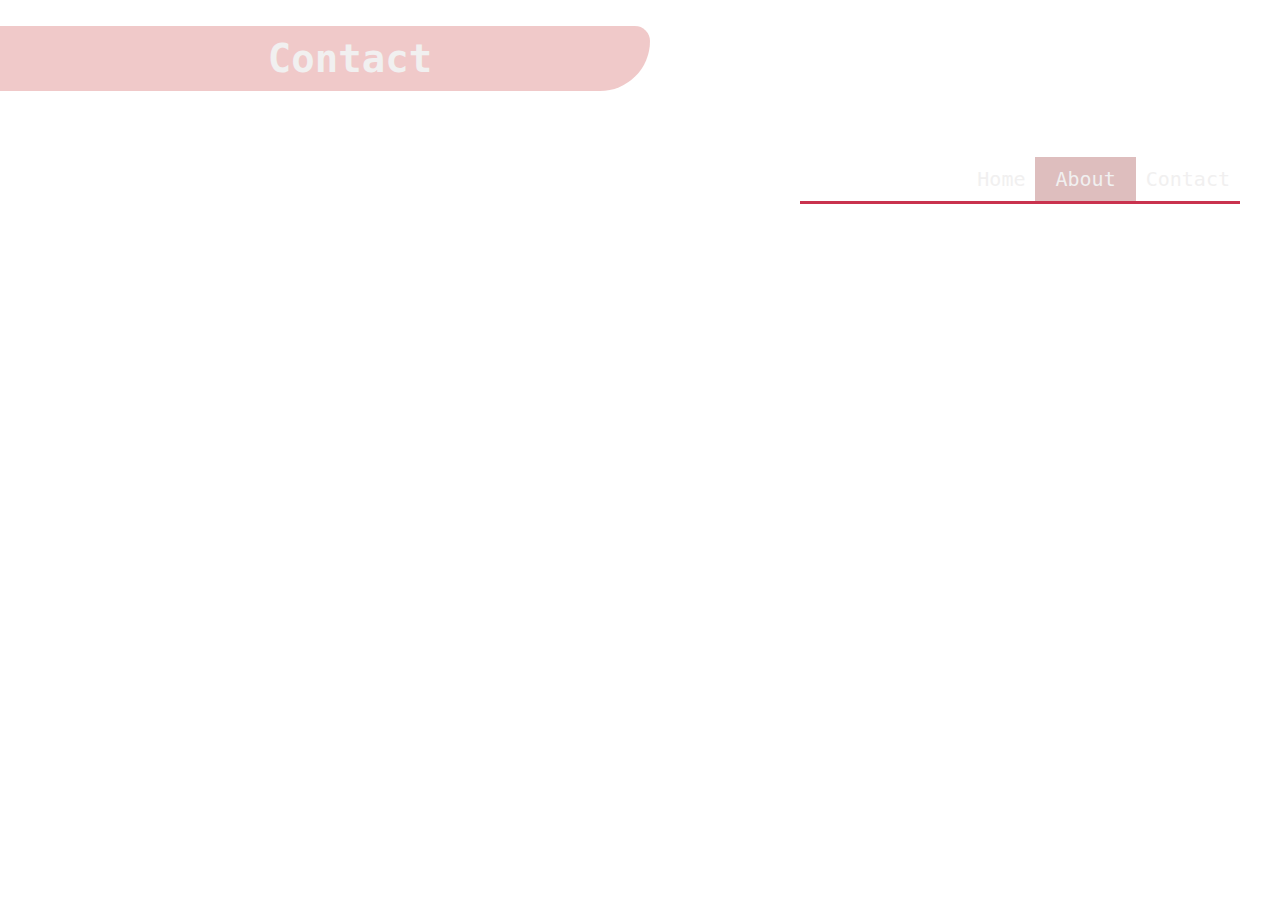
<file: about.html>
<!DOCTYPE html>
<html lang="en">
<head>
    <meta charset="UTF-8">
    <meta name="viewport" content="width=device-width, initial-scale=1.0">
    <title>JM Portfolio</title>
    <link rel="stylesheet" href="style.css">
</head>
<body>
    <h1 class="title-class">Contact</h1>
    <div class="container">
        <nav>
            <ul>
                <li><a href="index.html">Home</a></li>
                <li value="active" class="active">About</li>
                <li><a href="contact.html">Contact</a></li>
            </ul>
        </nav>
        
    </div>
</body>
</html>
</file>
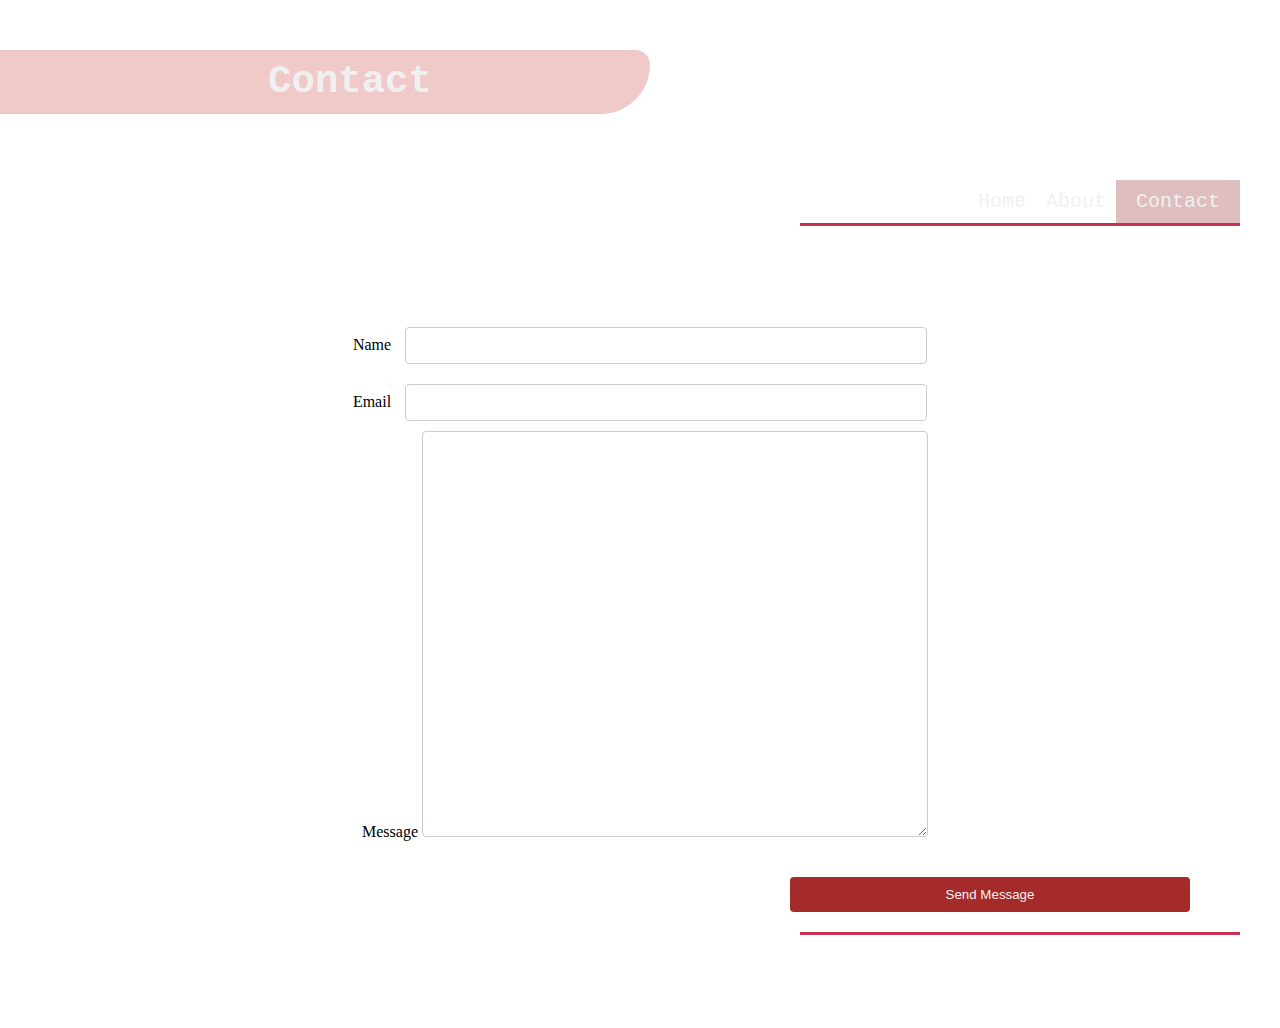
<file: contact.html>
<!DOCTYPE html>
<html lang="en">
<head>
    <meta charset="UTF-8">
    <meta name="viewport" content="width=device-width, initial-scale=1.0">
    <title>JM Portfolio</title>
    <link rel="stylesheet" href="style.css">
</head>
<style type="text/css">
    body {
        margin:50px 0px; 
        padding:0px;
        text-align:center;
    }
    </style>
<body>
    <h1 class="title-class">Contact</h1>
    <div class="container">
        <nav>
            <ul>
                <li><a href="index.html">Home</a></li>
                <li><a href="about.html">About</a></li>
                <li value="active" class="active">Contact</li>
            </ul>
        </nav>
        <footer>
            <section class="bodysection">
                <form method="post" action="#">
                    <div class="fields">
                        <div class="field">
                            <label for="name">Name</label>
                            <input type="text" name="name" id="name" />
                        </div>
                        <div class="field">
                            <label for="email">Email</label>
                            <input type="text" name="email" id="email" />
                        </div>
                        <div class="field">
                            <label for="message">Message</label>
                            <textarea name="message" id="message" rows="3"></textarea>
                        </div>
                    </div>
                <div class="buttonHolder">
                    <ul class="actions">
                        <li><input type="submit" value="Send Message" /></li>
                    </ul>
                </div>
                </form>
            </section>
        </footer>
    </div>
</body>
</html>
</file>
<file: style.css>
body {
  margin: 0px;
  padding: 0px 0px 0px 0px;
  background-image: url("https://images.pexels.com/photos/3473085/pexels-photo-3473085.jpeg");

  /* Full height */
  height: 100%;

  /* Center and scale the image nicely */
  background-position: center;
  background-repeat: no-repeat;
  background-size: cover;
}

.container {
  display: flex;
  flex-wrap: wrap;
  margin: 50px 50px 75px 50px;
}

section {
  display: flex;
  flex-wrap: wrap;
  justify-content: center;
}

ul {
  display: flex;
  justify-content: flex-end;
  margin-left: 750px;
  border-bottom: 3px solid #c9324e;
  width: 400px;
}

nav {
  margin-bottom: 75px;
}

li {
  font-family: monospace;
  display: flex;
  padding: 10px;
  color: rgb(241, 240, 240);
  font-size: x-large;
}

a {
  text-decoration: none;
  color: rgb(241, 240, 240);
}

.title-class {
  font-family: monospace;
  color: rgb(241, 240, 240);
  font-size: 3em;
  text-align: center;
  /* border-right: 3px solid #c9324e;
  border-bottom: 3px solid #c9324e; */
  width: 600px;
  padding-top: 10px;
  padding-left: 50px;
  padding-bottom: 10px;
  background: rgba(204, 75, 75, 0.3); /* Fallback color */
  border-radius: 0px 15px 50px 0px;
}

img {
  width: 450px;
  height: 300px;
  transition: all 0.5s;
  border: 3px solid white;
  /*margin: 50px 20px 20px 20px;*/
  /* box-shadow: 5px 5px 5px rgb(150, 110, 110); */
}

img:hover {
  transform: scale(1.1);
}

.active {
  background-color: rgb(190, 126, 126, 0.5);
  padding: 10px 20px 10px 20px;
  color: rgb(241, 240, 240);
}

@media screen and (max-width: 500px) {
  nav ul {
    display: flex;
    flex-wrap: wrap;
    justify-content: center;
    margin-right: 800px;
  }
}

@media screen and (max-width: 500px) {
  .container,
  h1,
  section {
    display: flex;
    flex-wrap: wrap;
    justify-content: center;
    max-width: 75%;
  }
}

.vial {
  position: relative;
  max-width: 800px;
  margin: 0px 50px 20px 20px;
}

.vial img {
  vertical-align: middle;
}

.vial .content {
  position: absolute;
  bottom: 0;
  background: rgb(0, 0, 0); /* Fallback color */
  background: rgba(0, 0, 0, 0.5); /* Black background with 0.5 opacity */
  color: #f1f1f1;
  width: 416px;
  padding: 20px;
  text-align: center;
  font-family: monospace;
  transition: all 0.5s;
}

.vial:hover .content {
  transform: scale(1.1);
}

.bodysection {
  position: relative;
  margin: 0 auto;
  width: calc(100% - 4rem);
  max-width: 80rem;
  z-index: 2;
  background: rgba(255, 255, 255, 0.9);
}

#footer {
  display: flex;
  background-color: #f5f5f5;
  color: #909498;
  cursor: default;
  position: relative;
  margin: 0 auto;
  width: calc(100% - 4rem);
  max-width: 75rem;
  z-index: 2;
}

input[type="text"] {
  margin: 10px;
  width: 500px;
  padding: 10px;
  border: 1px solid #ccc;
  border-radius: 4px;
}

#message{
  border: 1px solid #ccc;
  border-radius: 4px;
  width: 500px;
  height: 400px;
}

input[type="submit"] {
  color: #f1f1f1;
  margin: 10px 40px;
  width: 400px;
  cursor: pointer;
  border: none;
  border-radius: 4px;
  padding: 10px;
  box-sizing: border-box;
  background-color: brown;
}

input[type="submit"]:hover {
  background-color: rgb(173, 22, 22);
}
</file>
